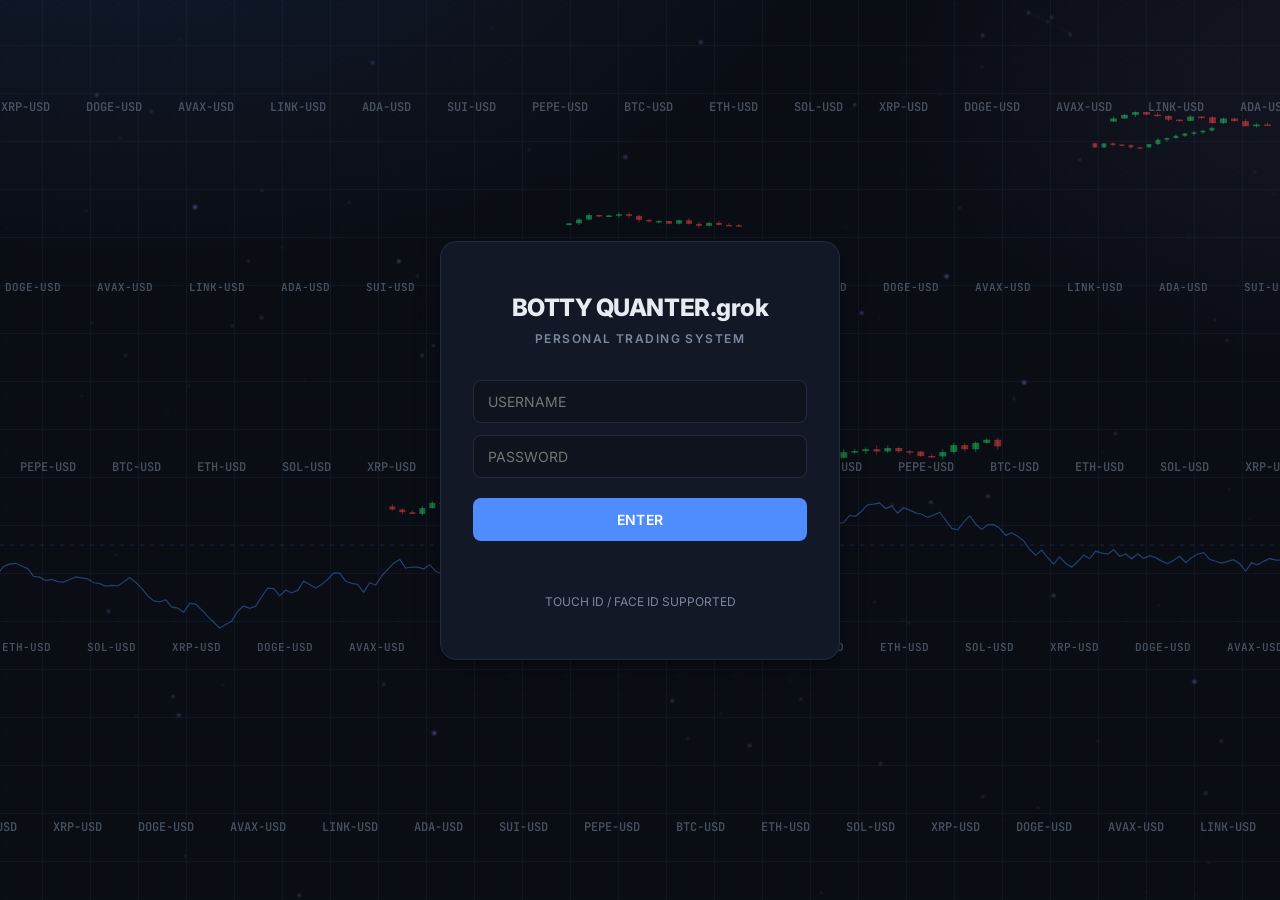
<file: index.html>
<!DOCTYPE html>
<html lang="en">
<head>
<meta charset="UTF-8">
<meta name="viewport" content="width=device-width, initial-scale=1.0">
<title>BOTTY QUANTER.grok</title>
<link rel="icon" href="data:,">
<link rel="preconnect" href="https://fonts.googleapis.com">
<link rel="preconnect" href="https://fonts.gstatic.com" crossorigin>
<link href="https://fonts.googleapis.com/css2?family=Inter:wght@400;500;600;700;800&family=JetBrains+Mono:wght@400;500;600;700&display=swap" rel="stylesheet">
<link rel="stylesheet" href="news-panel.css">
<style>
:root{
  --bg:#0a0d14;--bg-2:#0e131d;
  --panel:#121826;--panel-2:#161d2e;--panel-hover:#182033;
  --border:#222b3d;--border-strong:#2e3a52;
  --text:#e7ecf3;--text-2:#b4bfd0;--muted:#7a879c;
  --accent:#4f8cff;--accent-2:#7aa7ff;--accent-soft:rgba(79,140,255,.12);
  --green:#22c55e;--green-soft:rgba(34,197,94,.12);
  --red:#ef4444;--red-soft:rgba(239,68,68,.12);
  --amber:#f59e0b;
  --team-a:#f97316;--team-b:#a78bfa;--team-c:#22d3ee;
  --sans:"Inter",system-ui,-apple-system,"Segoe UI",Roboto,"Helvetica Neue",Arial,sans-serif;
  --mono:"JetBrains Mono","SF Mono",ui-monospace,Menlo,Consolas,monospace;
  --s1:4px;--s2:8px;--s3:12px;--s4:16px;--s5:24px;--s6:32px;--s7:48px;
  --r-sm:8px;--r:12px;--r-lg:16px;
  --shadow:0 1px 2px rgba(0,0,0,.3),0 8px 24px rgba(0,0,0,.25);
}
*{box-sizing:border-box;margin:0;padding:0;}
html{-webkit-text-size-adjust:100%;}
body{
  background:radial-gradient(1200px 600px at 10% -10%,rgba(79,140,255,.10),transparent 60%),
             radial-gradient(900px 500px at 110% 10%,rgba(167,139,250,.07),transparent 60%),
             var(--bg);
  background-attachment:fixed;
  color:var(--text);font-family:var(--sans);font-size:14px;line-height:1.5;font-weight:400;
  min-height:100vh;overflow-x:hidden;-webkit-font-smoothing:antialiased;
}
/* decorative animated nano-space background (behind everything) */
#bg-canvas{position:fixed;inset:0;z-index:0;pointer-events:none;opacity:.7;filter:blur(1.2px);}
.login-screen,.app,.overlay{position:relative;z-index:1;}
button{font-family:var(--sans);}
input{font-family:var(--sans);}
input:focus-visible,button:focus-visible{outline:2px solid var(--accent);outline-offset:2px;}

/* ---------- Login ---------- */
.login-screen{min-height:100vh;display:flex;align-items:center;justify-content:center;padding:var(--s5);}
.login-box{background:var(--panel);border:1px solid var(--border);border-radius:var(--r-lg);padding:var(--s7) var(--s6);width:100%;max-width:400px;text-align:center;box-shadow:var(--shadow);}
.login-box h1{font-size:24px;font-weight:800;letter-spacing:-.02em;margin-bottom:var(--s1);}
.login-box p{color:var(--muted);font-size:12px;font-weight:600;margin:0 0 var(--s6);letter-spacing:.12em;}
.login-box input{width:100%;background:var(--bg-2);border:1px solid var(--border);border-radius:var(--r-sm);padding:12px 14px;color:var(--text);font-size:14px;margin-bottom:var(--s3);outline:none;transition:border-color .15s,box-shadow .15s;}
.login-box input:focus{border-color:var(--accent);box-shadow:0 0 0 3px var(--accent-soft);}
.login-box button{width:100%;margin-top:var(--s2);background:var(--accent);border:0;border-radius:var(--r-sm);color:#fff;padding:13px;font-size:14px;font-weight:600;letter-spacing:.02em;cursor:pointer;transition:background .15s,transform .05s;}
.login-box button:hover{background:#3d7af0;}
.login-box button:active{transform:translateY(1px);}
.login-box .alt{margin-top:var(--s5);font-size:12px;color:var(--muted);}

/* ---------- App shell ---------- */
.app{display:none;max-width:1240px;margin:0 auto;padding:var(--s5);}
.header{display:flex;justify-content:space-between;align-items:center;gap:var(--s4);margin-bottom:var(--s5);padding-bottom:var(--s4);border-bottom:1px solid var(--border);flex-wrap:wrap;}
.header h1{font-size:18px;font-weight:700;letter-spacing:-.01em;}
.header > div{display:flex;align-items:center;gap:var(--s3);}
.status{display:inline-flex;align-items:center;font-size:12px;font-weight:600;color:var(--amber);background:rgba(245,158,11,.1);border:1px solid rgba(245,158,11,.3);padding:5px 10px;border-radius:999px;white-space:nowrap;}
.logout{background:transparent;border:1px solid var(--border-strong);color:var(--text-2);padding:6px 12px;border-radius:var(--r-sm);font-size:12px;font-weight:600;cursor:pointer;transition:background .15s,color .15s;}
.logout:hover{background:var(--panel-2);color:var(--text);}

/* ---------- Section labels ---------- */
.section-label{font-size:11px;font-weight:600;letter-spacing:.1em;text-transform:uppercase;color:var(--muted);margin:0 0 var(--s3);}

/* ---------- Chief Bot hero ---------- */
.chief{position:relative;overflow:hidden;cursor:pointer;margin-bottom:var(--s5);padding:var(--s5) var(--s6);border-radius:var(--r-lg);
  background:linear-gradient(135deg,rgba(79,140,255,.16),rgba(79,140,255,.04) 55%,rgba(167,139,250,.08)),var(--panel);
  border:1px solid rgba(79,140,255,.35);box-shadow:var(--shadow);transition:border-color .15s,transform .15s;}
.chief:hover{border-color:var(--accent);transform:translateY(-1px);}
.chief::after{content:"";position:absolute;right:-60px;top:-60px;width:220px;height:220px;border-radius:50%;background:radial-gradient(circle,rgba(79,140,255,.25),transparent 70%);pointer-events:none;}
.chief h2{font-size:12px;font-weight:700;color:var(--accent-2);margin-bottom:var(--s2);letter-spacing:.14em;}
.chief .sub{font-size:14px;color:var(--text-2);}
.chief .bot-status{margin-top:var(--s4);font-size:clamp(18px,2.4vw,24px);font-weight:700;color:var(--text);letter-spacing:-.01em;}

/* ---------- Symbol input ---------- */
.search-bar{margin-bottom:var(--s5);display:flex;align-items:center;gap:var(--s3);}
.search-bar::before{content:"Symbol";font-size:11px;font-weight:600;letter-spacing:.1em;text-transform:uppercase;color:var(--muted);}
.search-bar input{width:100%;max-width:320px;background:var(--panel);border:1px solid var(--border);border-radius:var(--r-sm);padding:10px 14px;color:var(--text);font-family:var(--mono);font-size:14px;font-weight:600;letter-spacing:.04em;outline:none;transition:border-color .15s,box-shadow .15s;}
.search-bar input:focus{border-color:var(--accent);box-shadow:0 0 0 3px var(--accent-soft);}

/* ---------- Cards ---------- */
.card,.team-card{background:var(--panel);border:1px solid var(--border);border-radius:var(--r);padding:var(--s5);cursor:pointer;box-shadow:var(--shadow);transition:border-color .15s,background .15s,transform .15s;}
.card:hover,.team-card:hover{border-color:var(--border-strong);background:var(--panel-hover);transform:translateY(-1px);}
.card h2,.team-card h3{font-size:12px;font-weight:700;color:var(--text-2);margin-bottom:var(--s4);letter-spacing:.12em;}

/* ---------- Teams ---------- */
.teams{display:grid;grid-template-columns:repeat(3,1fr);gap:var(--s4);margin-bottom:var(--s5);}
.team-card{position:relative;overflow:hidden;}
.team-card::before{content:"";position:absolute;left:0;top:0;right:0;height:3px;background:var(--team-color,var(--accent));}
.team-card:nth-child(1){--team-color:var(--team-a);}
.team-card:nth-child(2){--team-color:var(--team-b);}
.team-card:nth-child(3){--team-color:var(--team-c);}
.team-card h3{display:flex;align-items:center;gap:var(--s2);color:var(--text);margin-bottom:var(--s1);}
.team-card h3::before{content:"";width:8px;height:8px;border-radius:50%;background:var(--team-color);}
.team-card .risk{font-size:12px;color:var(--muted);}
.team-card .pnl-mini{font-family:var(--mono);font-size:26px;font-weight:700;margin-top:var(--s4);letter-spacing:-.02em;font-variant-numeric:tabular-nums;}
.team-card .bot-status{margin-top:var(--s3);padding-top:var(--s3);border-top:1px solid var(--border);font-family:var(--mono);font-size:12px;color:var(--text-2);white-space:nowrap;overflow:hidden;text-overflow:ellipsis;}

/* ---------- Lower grid ---------- */
.grid{display:grid;grid-template-columns:1fr 1fr 1fr;gap:var(--s4);margin-bottom:var(--s5);}
.news-item,.trade-row{display:flex;justify-content:space-between;align-items:center;gap:var(--s3);font-size:13px;padding:10px 0;border-bottom:1px solid var(--border);color:var(--text-2);}
.news-item:last-child,.trade-row:last-child{border-bottom:0;}
.trade-row > span:first-child{font-family:var(--mono);font-size:12px;}
.trade-row .pnl{font-family:var(--mono);font-variant-numeric:tabular-nums;}
.tag{flex-shrink:0;font-family:var(--mono);font-size:10px;font-weight:600;color:var(--accent-2);background:var(--accent-soft);border:1px solid rgba(79,140,255,.25);padding:2px 7px;border-radius:999px;}
.balance-big{font-family:var(--mono);font-size:32px;font-weight:700;letter-spacing:-.03em;font-variant-numeric:tabular-nums;line-height:1.15;}
.pnl.pos{color:var(--green);font-weight:600;}
.pnl.neg{color:var(--red);font-weight:600;}
.pnl.none{color:var(--muted);font-weight:500;}
.empty{padding:var(--s4) 0;font-size:13px;color:var(--muted);font-style:italic;}
#totalPnl.none{background:var(--panel-2);font-family:var(--sans);font-size:12px;}
#totalPnl{display:inline-block;margin-top:var(--s2);font-family:var(--mono);font-size:13px;padding:3px 8px;border-radius:6px;}
#totalPnl.pos{background:var(--green-soft);}
#totalPnl.neg{background:var(--red-soft);}
.alloc-label{margin-top:var(--s5);font-size:11px;font-weight:600;letter-spacing:.1em;color:var(--muted);}
.split-controls{display:flex;gap:var(--s2);margin-top:var(--s2);}
.split-field{flex:1;min-width:0;display:flex;flex-direction:column;gap:var(--s1);}
.split-field span{font-size:10px;font-weight:600;letter-spacing:.08em;color:var(--muted);text-align:center;}
.split-controls input{width:100%;min-width:0;background:var(--bg-2);border:1px solid var(--border);border-radius:var(--r-sm);padding:8px 6px;color:var(--text);font-family:var(--mono);font-size:14px;font-weight:600;text-align:center;outline:none;}
.split-controls input:focus{border-color:var(--accent);box-shadow:0 0 0 3px var(--accent-soft);}
.apply-btn{margin-top:var(--s3);width:100%;background:var(--accent-soft);border:1px solid rgba(79,140,255,.4);border-radius:var(--r-sm);color:var(--accent-2);padding:8px 12px;font-size:12px;font-weight:700;letter-spacing:.06em;cursor:pointer;transition:background .15s,color .15s;}
.apply-btn:hover{background:var(--accent);color:#fff;}

/* ---------- Overlay / modal ---------- */
.overlay{display:none;position:fixed;inset:0;z-index:100;padding:var(--s7) var(--s4);overflow-y:auto;background:rgba(5,8,14,.72);backdrop-filter:blur(8px);-webkit-backdrop-filter:blur(8px);}
.overlay.open{display:block;animation:fade .15s ease-out;}
.overlay-header,.overlay-content{max-width:720px;margin-left:auto;margin-right:auto;background:var(--panel);border:1px solid var(--border-strong);}
.overlay-header{display:flex;justify-content:space-between;align-items:center;gap:var(--s4);padding:var(--s5) var(--s5) var(--s4);border-bottom:1px solid var(--border);border-radius:var(--r-lg) var(--r-lg) 0 0;border-bottom-color:var(--border);box-shadow:0 20px 60px rgba(0,0,0,.5);animation:pop .18s ease-out;}
.overlay-header h2{font-size:18px;font-weight:700;letter-spacing:.04em;}
.close-btn{background:var(--panel-2);border:1px solid var(--border-strong);border-radius:var(--r-sm);color:var(--text-2);padding:7px 12px;font-size:12px;font-weight:600;cursor:pointer;transition:background .15s,color .15s;}
.close-btn:hover{background:var(--border-strong);color:var(--text);}
.overlay-content{border-top:0;border-radius:0 0 var(--r-lg) var(--r-lg);padding:var(--s5);font-size:14px;line-height:1.7;color:var(--text-2);box-shadow:0 20px 60px rgba(0,0,0,.5);animation:pop .18s ease-out;}
.overlay-content strong{color:var(--text);font-weight:600;}
@keyframes fade{from{opacity:0}to{opacity:1}}
@keyframes pop{from{opacity:0;transform:translateY(8px) scale(.99)}to{opacity:1;transform:none}}

/* ---------- Responsive ---------- */
@media(max-width:960px){.grid{grid-template-columns:1fr 1fr;}.grid .card:last-child{grid-column:1 / -1;}}
@media(max-width:720px){
  .app{padding:var(--s4);}
  .teams,.grid{grid-template-columns:1fr;gap:var(--s3);}
  .grid .card:last-child{grid-column:auto;}
  .chief{padding:var(--s5);}
  .header h1{font-size:15px;}
  .search-bar input{max-width:none;}
  .overlay{padding:var(--s4) var(--s3);}
}
@media(prefers-reduced-motion:reduce){*{animation:none!important;transition:none!important;}}
</style>
</head>
<body>
<canvas id="bg-canvas"></canvas>
<div class="login-screen" id="loginScreen">
  <div class="login-box">
    <h1>BOTTY QUANTER.grok</h1>
    <p>PERSONAL TRADING SYSTEM</p>
    <input type="text" id="username" placeholder="USERNAME" autocomplete="username" autocapitalize="none" autocorrect="off" spellcheck="false" onkeydown="if(event.key==='Enter')login()">
    <input type="password" id="password" placeholder="PASSWORD" autocomplete="current-password" autocapitalize="none" autocorrect="off" onkeydown="if(event.key==='Enter')login()">
    <button onclick="login()">ENTER</button>
    <div id="loginError" role="alert" style="color:var(--red);font-size:13px;font-weight:600;min-height:18px;margin-top:10px;"></div>
    <div class="alt">TOUCH ID / FACE ID AVAILABLE</div>
  </div>
</div>
<div class="app" id="app">
  <div class="header">
    <h1>BOTTY QUANTER.grok // PAPER TRADING · GBP</h1>
    <div>
      <span class="status" id="statusDot">● ONLINE · PAPER</span>
      <button class="logout" onclick="logout()">LOGOUT</button>
    </div>
  </div>

  <div class="chief" onclick="openOverlay('chief')">
    <h2>CHIEF BOT</h2>
    <div class="sub">Final decision engine · Aggregates Team A / B / C</div>
    <div class="bot-status" id="chiefStatus">Waiting for team reports</div>
  </div>

  <div class="search-bar">
    <input type="text" id="symbolInput" placeholder="BTC-USD" value="BTC-USD" readonly title="Paper trading is BTC-USD only" onchange="setSymbol()">
  </div>

  <div class="section-label">Teams</div>
  <div class="teams">
    <div class="team-card" onclick="openOverlay('a')">
      <h3>TEAM A</h3>
      <div class="risk">High Risk · ≥5/10 agree · R:R ≥1.5</div>
      <div class="pnl-mini" id="aPnl">£—</div>
      <div class="bot-status" id="aStatus">Awaiting data</div>
    </div>
    <div class="team-card" onclick="openOverlay('b')">
      <h3>TEAM B</h3>
      <div class="risk">Mid Risk · ≥6/10 agree · R:R ≥2 · 1% risk</div>
      <div class="pnl-mini" id="bPnl">£—</div>
      <div class="bot-status" id="bStatus">Awaiting data</div>
    </div>
    <div class="team-card" onclick="openOverlay('c')">
      <h3>TEAM C</h3>
      <div class="risk">Low Risk · ≥7/10 agree · R:R ≥2 · tight stops</div>
      <div class="pnl-mini" id="cPnl">£—</div>
      <div class="bot-status" id="cStatus">Awaiting data</div>
    </div>
  </div>

  <div class="section-label">Markets & Account</div>
  <div class="grid">
    <div class="card" onclick="openOverlay('news')">
      <h2>HOT NEWS</h2>
      <div id="newsList"></div>
    </div>
    <div class="card" onclick="openOverlay('trades')">
      <h2>TRADE LOG</h2>
      <div id="tradeList"></div>
    </div>
    <div class="card" onclick="openOverlay('account')">
      <h2>ACCOUNT</h2>
      <div class="balance-big" id="balance">£—</div>
      <div class="pnl none" id="totalPnl">P&L · Awaiting data</div>
      <div class="alloc-label">ALLOCATION %</div>
      <div class="bot-status" id="allocSummary">Set in Team allocation (bottom of page)</div>
    </div>
  </div>
</div>
<div class="overlay" id="overlay">
  <div class="overlay-header">
    <h2 id="overlayTitle"></h2>
    <button class="close-btn" onclick="closeOverlay()">CLOSE</button>
  </div>
  <div class="overlay-content" id="overlayContent"></div>
</div>
<script src="bq-crypto.js"></script>
<script>
/* Decorative "nano-space" background: 3 parallax particle layers, faint drifting grid and
   constellation lines. Single canvas, <=140 particles, DPR capped, paused when the tab is hidden,
   static frame under prefers-reduced-motion. Purely visual; no data involved. */
(function(){
  const canvas=document.getElementById("bg-canvas"),ctx=canvas.getContext("2d");
  const reduce=window.matchMedia&&matchMedia("(prefers-reduced-motion: reduce)").matches;
  const LAYERS=[{n:70,r:[.4,.9],v:.010,a:.45},{n:45,r:[.8,1.4],v:.022,a:.65},{n:25,r:[1.2,2.0],v:.040,a:.9}];
  const LINK=110;let w=0,h=0,dpr=1,parts=[],raf=0,last=0,t=0;
  function rnd(a,b){return a+Math.random()*(b-a);}
  function seed(){
    parts=[];const scale=Math.min(1,(w*h)/(1280*800));
    LAYERS.forEach((L,li)=>{const n=Math.max(12,Math.round(L.n*Math.max(.45,scale)));
      for(let i=0;i<n;i++)parts.push({x:Math.random()*w,y:Math.random()*h,r:rnd(L.r[0],L.r[1]),l:li,
        vx:L.v*rnd(.6,1.2),vy:L.v*rnd(-.35,.35),ph:Math.random()*6.28,a:L.a});});
  }
  function resize(){
    dpr=Math.min(window.devicePixelRatio||1,1.5);w=innerWidth;h=innerHeight;
    canvas.width=Math.round(w*dpr);canvas.height=Math.round(h*dpr);
    canvas.style.width=w+"px";canvas.style.height=h+"px";ctx.setTransform(dpr,0,0,dpr,0,0);
    seed();frame(0);
  }
  function frame(dt){
    t+=dt;ctx.clearRect(0,0,w,h);
    // faint drifting grid
    const g=56,ox=(t*.006)%g,oy=(t*.003)%g;
    ctx.strokeStyle="rgba(122,167,255,.05)";ctx.lineWidth=1;ctx.beginPath();
    for(let x=-g+ox;x<w;x+=g){ctx.moveTo(x,0);ctx.lineTo(x,h);}
    for(let y=-g+oy;y<h;y+=g){ctx.moveTo(0,y);ctx.lineTo(w,y);}
    ctx.stroke();
    // move particles
    for(const p of parts){
      p.x+=p.vx*dt;p.y+=p.vy*dt+Math.sin(t*.0004+p.ph)*.02;
      if(p.x>w+10)p.x=-10;if(p.x<-10)p.x=w+10;if(p.y>h+10)p.y=-10;if(p.y<-10)p.y=h+10;
    }
    // constellation lines (front two layers only)
    ctx.lineWidth=.6;
    for(let i=0;i<parts.length;i++){const p=parts[i];if(p.l===0)continue;
      for(let j=i+1;j<parts.length;j++){const q=parts[j];if(q.l!==p.l)continue;
        const dx=p.x-q.x,dy=p.y-q.y,d2=dx*dx+dy*dy;if(d2>LINK*LINK)continue;
        ctx.strokeStyle="rgba(122,167,255,"+(.16*(1-Math.sqrt(d2)/LINK)).toFixed(3)+")";
        ctx.beginPath();ctx.moveTo(p.x,p.y);ctx.lineTo(q.x,q.y);ctx.stroke();}}
    // particles with gentle twinkle
    for(const p of parts){
      const tw=.75+.25*Math.sin(t*.0012+p.ph*3);
      ctx.fillStyle=p.l===2?"rgba(167,139,250,"+(p.a*tw*.8).toFixed(3)+")":"rgba(190,210,255,"+(p.a*tw).toFixed(3)+")";
      ctx.beginPath();ctx.arc(p.x,p.y,p.r,0,6.283);ctx.fill();
    }
  }
  function loop(now){const dt=last?Math.min(now-last,50):16;last=now;frame(dt);raf=requestAnimationFrame(loop);}
  function start(){if(reduce||raf||document.hidden)return;last=0;raf=requestAnimationFrame(loop);}
  function stop(){if(raf)cancelAnimationFrame(raf);raf=0;}
  let rt;addEventListener("resize",()=>{clearTimeout(rt);rt=setTimeout(resize,120);});
  document.addEventListener("visibilitychange",()=>document.hidden?stop():start());
  resize();start();
})();

/* ---------- State: no demo data. Populated only by render(data) with real data. ---------- */
const NO_DATA="£—";
let balance=null,trades=[],news=[],symbol="BTC-USD",alloc={a:33.33,b:33.33,c:33.34},chiefStatus="Waiting for team reports";
const teams={a:{pnl:null,minConf:55,maxRisk:.025,status:"Awaiting data",label:"Team A"},b:{pnl:null,minConf:65,maxRisk:.015,status:"Awaiting data",label:"Team B"},c:{pnl:null,minConf:75,maxRisk:.008,status:"Awaiting data",label:"Team C"}};

function esc(s){return String(s==null?"":s).replace(/[&<>"']/g,c=>({"&":"\x26amp;","<":"\x26lt;",">":"\x26gt;",'"':"\x26quot;","'":"\x26#39;"}[c]));}
function isNum(v){return typeof v==="number"&&isFinite(v);}
function gbp(v,signed){
  if(!isNum(v))return NO_DATA;
  const s=Math.abs(v).toLocaleString("en-GB",{minimumFractionDigits:2,maximumFractionDigits:2});
  return (v<0?"−":signed?"+":"")+"£"+s;
}

function setSymbol(){symbol=document.getElementById("symbolInput").value.toUpperCase()||"BTC-USD";render();}
function setAllocFromPlanner(o){alloc=o;}
function updateAlloc(){
  const a=+document.getElementById("highAlloc").value||0,b=+document.getElementById("midAlloc").value||0,c=+document.getElementById("lowAlloc").value||0;
  if(a+b+c!==100){alert("Must total 100%");return;}
  alloc={a,b,c};
}

/* Hook for real data. Call render(data) with any subset of:
   { balance: number (GBP), totalPnl: number (GBP), totalPnlPct: number,
     chiefStatus: string,
     teams: { a:{pnl:number,status:string}, b:{...}, c:{...} },
     trades: [{sym, side, team, pnl:number(GBP), conf:number, time}],
     news:   [{headline, tag}] or ["headline", ...] }
   Called with no argument it just redraws the current state. */
function render(data){
  if(data&&typeof data==="object"){
    if("balance" in data)balance=isNum(data.balance)?data.balance:null;
    if(typeof data.chiefStatus==="string")chiefStatus=data.chiefStatus;
    if(Array.isArray(data.trades))trades=data.trades.slice(-50);
    if(Array.isArray(data.news))news=data.news.map(n=>typeof n==="string"?{headline:n}:n);
    if(data.teams)["a","b","c"].forEach(k=>{const t=data.teams[k];if(!t)return;if("pnl" in t)teams[k].pnl=isNum(t.pnl)?t.pnl:null;if(typeof t.status==="string")teams[k].status=t.status;});
    if("totalPnl" in data)render._totalPnl=isNum(data.totalPnl)?data.totalPnl:null;
    if("totalPnlPct" in data)render._totalPnlPct=isNum(data.totalPnlPct)?data.totalPnlPct:null;
  }
  document.getElementById("balance").textContent=isNum(balance)?gbp(balance):NO_DATA;
  const el=document.getElementById("totalPnl"),tp=render._totalPnl,pct=render._totalPnlPct;
  if(isNum(tp)){el.textContent=gbp(tp,true)+(isNum(pct)?" · "+(pct>=0?"+":"")+pct.toFixed(2)+"%":"");el.className="pnl "+(tp>=0?"pos":"neg");}
  else{el.textContent="P&L · Awaiting data";el.className="pnl none";}
  document.getElementById("chiefStatus").textContent=chiefStatus;
  document.getElementById("newsList").innerHTML=news.length
    ?news.slice(0,4).map(n=>`<div class="news-item"><span>${esc(n.headline)}</span><span class="tag">${esc(n.tag||symbol)}</span></div>`).join("")
    :"<div class='empty'>Awaiting live news</div>";
  document.getElementById("tradeList").innerHTML=trades.length
    ?trades.slice(-3).reverse().map(t=>`<div class="trade-row"><span>${esc(t.sym)} ${esc(t.side)} · ${esc(t.team)}</span><span class="pnl ${t.pnl>=0?"pos":"neg"}">${gbp(t.pnl,true)}</span></div>`).join("")
    :"<div class='empty'>No trades yet, waiting for live data</div>";
  ["a","b","c"].forEach(k=>{
    const p=teams[k].pnl,pe=document.getElementById(k+"Pnl");
    pe.textContent=gbp(p,true);
    pe.className="pnl-mini "+(isNum(p)?(p>=0?"pnl pos":"pnl neg"):"pnl none");
    document.getElementById(k+"Status").textContent=teams[k].status;
  });
}
render._totalPnl=null;render._totalPnlPct=null;
render();

const overlays={
  chief:{title:"CHIEF BOT",content:"Final decision engine. Receives reports from Team A, Team B, and Team C. Applies final filters and issues the trade."},
  news:{title:"HOT NEWS",content:()=>news.length?news.map(n=>`<strong>${esc(n.tag||symbol)}</strong><br>${esc(n.headline)}<br><br>`).join(""):"Awaiting live news."},
  trades:{title:"TRADE LOG",content:()=>trades.length?trades.slice().reverse().map(t=>`<strong>${esc(t.sym)} ${esc(t.side)} · ${esc(t.team)}</strong><br>Conf: ${isNum(t.conf)?Math.round(t.conf)+"%":"—"} · P&L: ${gbp(t.pnl,true)}<br><br>`).join(""):"No trades yet, waiting for live data."},
  account:{title:"ACCOUNT",content:()=>`<strong>Balance</strong><br>${isNum(balance)?gbp(balance):NO_DATA+" (awaiting data)"}<br><br><strong>Allocation</strong><br>Team A ${alloc.a}% · Team B ${alloc.b}% · Team C ${alloc.c}%`},
  a:{title:"TEAM A",content:"High-risk specialist. Aggressive breakout and momentum focus. Lower confluence threshold. Larger relative size."},
  b:{title:"TEAM B",content:"Mid-risk specialist. Balanced filters. Mix of setups. Standard risk."},
  c:{title:"TEAM C",content:"Low-risk specialist. High-probability only. Smaller size. Capital preservation first."}
};
function openOverlay(key){
  const d=overlays[key];
  document.getElementById("overlayTitle").textContent=d.title;
  document.getElementById("overlayContent").innerHTML=typeof d.content==="function"?d.content():d.content;
  document.getElementById("overlay").classList.add("open");
}
function closeOverlay(){document.getElementById("overlay").classList.remove("open");}
function login(fromSession){
  const restoring=fromSession===true,user=document.getElementById("username").value.trim(),pw=document.getElementById("password").value,err=document.getElementById("loginError");
  if(!restoring&&!user){err.textContent="Enter your username";return;}
  if(!restoring&&!pw){err.textContent="Enter your password";return;}
  err.textContent=restoring?"":"Unlocking…";
  (restoring?BQ.restore():BQ.unlock(user,pw)).then(function(){
    document.getElementById("loginScreen").style.display="none";
    document.getElementById("app").style.display="block";
    document.getElementById("password").value="";err.textContent="";
  },function(e){err.textContent=restoring?"":(e&&e.code==="bad-password"?"Wrong username or password":"Sign-in failed ("+(e&&e.message||"error")+")");});
}
function logout(){
  document.getElementById("app").style.display="none";
  document.getElementById("loginScreen").style.display="flex";
  if(window.BQ)BQ.lock();location.reload();
}
if(window.PublicKeyCredential)document.querySelector(".alt").textContent="TOUCH ID / FACE ID SUPPORTED";
/* restore a saved (encrypted-data) session after refresh via the same login() path */
if(window.BQ&&BQ.hasSession())login(true);
</script>
<script src="botty-loader.js"></script>
<script src="trading-bg.js"></script>
<script src="bots-panel.js"></script>
<script src="account-panel.js"></script>
<script src="paper-panel.js"></script>
<script src="planner.js"></script>
<script src="screener-panel.js"></script>
<script src="news-panel.js"></script>
</body>
</html>
</file>
<file: news-panel.css>
/* HOT NEWS panel. Loaded after the page stylesheet; does not restyle other sections. */
.card.news-card{cursor:pointer;display:flex;flex-direction:column;min-width:0;}
.card.news-card:hover{border-color:var(--border-strong);background:var(--panel-hover);transform:translateY(-1px);}
.news-card-head{display:flex;flex-direction:column;align-items:stretch;gap:8px;margin-bottom:var(--s3);}
.news-card-head h2{margin:0;white-space:nowrap;}
.news-head-right{display:flex;align-items:center;gap:6px;flex-wrap:wrap;}
.np-int{display:inline-flex;align-items:center;gap:5px;font-size:10px;font-weight:600;letter-spacing:.04em;text-transform:uppercase;color:var(--muted);}
.np-int select{background:var(--bg-2);border:1px solid var(--border-strong);border-radius:var(--r-sm);color:var(--text-2);padding:3px 6px;font-family:var(--sans);font-size:11px;font-weight:600;cursor:pointer;}
.np-refresh{background:var(--panel-2);border:1px solid var(--border-strong);border-radius:var(--r-sm);color:var(--text-2);padding:3px 8px;font-size:11px;font-weight:600;cursor:pointer;}
.np-refresh:hover{color:var(--text);border-color:var(--accent);}
.np-refresh:disabled{opacity:.6;cursor:default;}
.np-status{display:inline-flex;align-items:center;gap:6px;font-size:10px;font-weight:600;letter-spacing:.02em;white-space:nowrap;padding:3px 8px;border-radius:999px;}
.np-status.live{color:var(--green);background:var(--green-soft);border:1px solid rgba(34,197,94,.35);}
.np-status.offline{color:var(--amber);background:rgba(245,158,11,.12);border:1px solid rgba(245,158,11,.4);}
.np-status .dot{width:6px;height:6px;border-radius:50%;background:currentColor;flex-shrink:0;}
.np-status.live .dot{box-shadow:0 0 0 0 rgba(34,197,94,.7);animation:npPulse 1.8s ease-out infinite;}
@keyframes npPulse{0%{box-shadow:0 0 0 0 rgba(34,197,94,.55);}70%{box-shadow:0 0 0 6px rgba(34,197,94,0);}100%{box-shadow:0 0 0 0 rgba(34,197,94,0);}}
.np-offline-banner{display:none;align-items:center;gap:8px;font-size:11px;color:var(--amber);background:rgba(245,158,11,.12);border:1px solid rgba(245,158,11,.3);border-radius:var(--r-sm);padding:6px 8px;margin-bottom:var(--s3);}
.news-card.is-offline .np-offline-banner{display:flex;}
.np-ticker{position:relative;overflow:hidden;height:108px;border:1px solid var(--border);border-radius:var(--r-sm);background:linear-gradient(180deg,rgba(79,140,255,.06),transparent 40%),var(--bg-2);}
.np-track{position:relative;height:100%;overflow:hidden;}
.np-item{position:absolute;inset:0;padding:12px;display:flex;flex-direction:column;gap:8px;justify-content:center;opacity:0;transform:translateY(12px);transition:opacity .45s ease,transform .45s ease;pointer-events:none;}
.np-item.active{opacity:1;transform:translateY(0);}
.np-item.exit{opacity:0;transform:translateY(-12px);}
.np-meta{display:flex;align-items:center;gap:8px;flex-wrap:wrap;min-width:0;}
.np-mark{width:22px;height:22px;border-radius:6px;flex-shrink:0;display:inline-flex;align-items:center;justify-content:center;font-size:8px;font-weight:800;letter-spacing:-.03em;color:#fff;}
.np-source{font-size:11px;font-weight:600;color:var(--text-2);white-space:nowrap;}
.np-rel{font-family:var(--mono);font-size:10px;color:var(--muted);margin-left:auto;white-space:nowrap;}
.np-headline{font-size:14px;font-weight:600;color:var(--text);letter-spacing:-.01em;line-height:1.35;display:-webkit-box;-webkit-line-clamp:2;-webkit-box-orient:vertical;overflow:hidden;}
.np-dot{width:7px;height:7px;border-radius:50%;flex-shrink:0;box-shadow:0 0 0 3px var(--sent-soft);}
.np-dot.bullish{background:var(--green);--sent-soft:var(--green-soft);}
.np-dot.bearish{background:var(--red);--sent-soft:var(--red-soft);}
.np-dot.neutral{background:var(--muted);--sent-soft:rgba(122,135,156,.18);}
.np-chip{font-family:var(--mono);font-size:9px;font-weight:700;letter-spacing:.06em;padding:2px 6px;border-radius:999px;text-transform:uppercase;white-space:nowrap;}
.np-chip.crypto{color:#22d3ee;background:rgba(34,211,238,.12);border:1px solid rgba(34,211,238,.3);}
.np-chip.stocks{color:var(--accent-2);background:var(--accent-soft);border:1px solid rgba(79,140,255,.3);}
.np-chip.commodities{color:var(--amber);background:rgba(245,158,11,.12);border:1px solid rgba(245,158,11,.35);}
.np-chip.macro{color:var(--team-b);background:rgba(167,139,250,.12);border:1px solid rgba(167,139,250,.35);}
.np-progress{position:absolute;left:0;right:0;bottom:0;height:2px;background:rgba(79,140,255,.12);overflow:hidden;}
.np-progress>i{display:block;height:100%;width:0;background:var(--accent);}
.news-card:not(.paused) .np-progress>i{animation:npFill 5s linear infinite;}
@keyframes npFill{from{width:0}to{width:100%}}
.news-card-foot{display:flex;align-items:center;justify-content:space-between;gap:8px;margin-top:var(--s3);padding-top:var(--s3);border-top:1px solid var(--border);font-size:11px;color:var(--muted);}
.news-card-foot .hint{color:var(--accent-2);font-weight:600;letter-spacing:.02em;}
.np-count{font-family:var(--mono);font-size:10px;}

/* Expanded desk uses the existing overlay, slightly wider */
.overlay.news-desk .overlay-header,
.overlay.news-desk .overlay-content{max-width:900px;}
.overlay.news-desk .overlay-header{align-items:flex-start;flex-wrap:wrap;}
.np-desk-flags{display:flex;align-items:center;gap:6px;flex-wrap:wrap;margin:8px 0 2px;}
.np-desk-sub{font-size:12px;color:var(--muted);font-weight:500;line-height:1.45;margin:0 0 12px;}
.np-tabs{display:flex;gap:6px;flex-wrap:wrap;margin-bottom:var(--s4);}
.np-tab{background:var(--bg-2);border:1px solid var(--border);color:var(--text-2);padding:6px 11px;border-radius:999px;font-size:11px;font-weight:700;letter-spacing:.06em;text-transform:uppercase;cursor:pointer;}
.np-tab .n{font-family:var(--mono);font-weight:600;opacity:.7;margin-left:4px;}
.np-tab:hover{border-color:var(--border-strong);color:var(--text);}
.np-tab.on{color:var(--accent-2);background:var(--accent-soft);border-color:rgba(79,140,255,.45);}
.np-group{margin-bottom:var(--s5);}
.np-group:last-child{margin-bottom:0;}
.np-group-title{display:flex;align-items:center;gap:8px;font-size:11px;font-weight:700;letter-spacing:.12em;text-transform:uppercase;color:var(--text);margin:0 0 var(--s3);padding-bottom:8px;border-bottom:1px solid var(--border);}
.np-story{padding:12px 0;border-bottom:1px solid var(--border);}
.np-story:last-child{border-bottom:0;padding-bottom:0;}
.np-story-top{display:flex;align-items:center;gap:8px;flex-wrap:wrap;margin-bottom:6px;}
.np-story h4{font-size:15px;font-weight:600;color:var(--text);letter-spacing:-.01em;line-height:1.4;}
.np-story h4 a{color:inherit;text-decoration:none;}
.np-story h4 a:hover{color:var(--accent-2);}
.np-context{margin-top:6px;font-size:13px;color:var(--text-2);line-height:1.5;}
.np-flag{font-size:9px;font-weight:700;letter-spacing:.06em;text-transform:uppercase;color:var(--muted);background:rgba(122,135,156,.12);border:1px solid var(--border);padding:1px 5px;border-radius:999px;margin-right:6px;vertical-align:2px;}
.np-story-bot{display:flex;align-items:center;gap:8px;flex-wrap:wrap;margin-top:8px;}
.np-ticker-chip{font-family:var(--mono);font-size:10px;font-weight:600;color:var(--accent-2);background:var(--accent-soft);border:1px solid rgba(79,140,255,.25);padding:2px 7px;border-radius:999px;}
.np-story-src{font-size:11px;color:var(--muted);}
.np-empty{padding:var(--s5) 0;color:var(--muted);font-style:italic;font-size:13px;}

@media(max-width:720px){
  .np-ticker{height:120px;}
  .np-headline{font-size:13.5px;}
  .np-rel{margin-left:0;}
  .overlay.news-desk .overlay-header,.overlay.news-desk .overlay-content{max-width:none;}
}
@media(prefers-reduced-motion:reduce){
  .np-item,.np-status .dot,.np-progress>i{animation:none !important;transition:none !important;}
}
</file>
